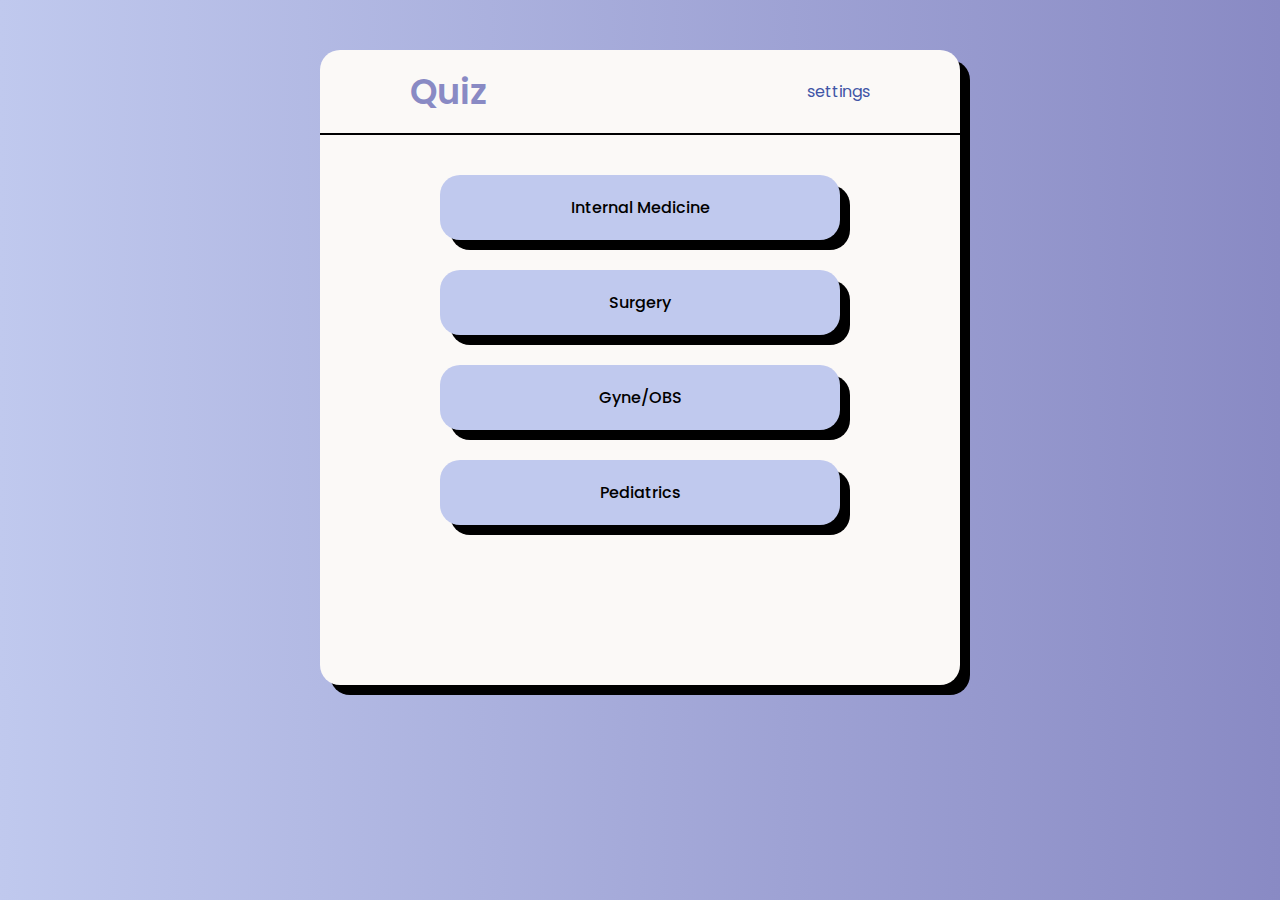
<file: index.html>
<!DOCTYPE html>
<html lang="en">
<head>
    <meta charset="UTF-8">
    <meta name="viewport" content="width=device-width, initial-scale=1.0">
    <title>Quiz Medica</title>
    <link rel="stylesheet" href="main-styles.css">
    <link rel="stylesheet" href="style.css">
    <style>
        main .internal {
            margin-top: 20px;
        }
    </style>
</head>
<body>
    <header>
        <a href="#" class="logo">Quiz</a>
        <a href="#" class="settings">settings</a>
    </header>

    <main>
        <a href="MCQs or SAQs/Internal.html" class="internal">Internal Medicine</a>
        <a href="MCQs or SAQs/Surgery.html" class="surgery">Surgery</a>
        <a href="MCQs or SAQs/Gyne-OBS.html" class="gyne">Gyne/OBS</a>
        <a href="MCQs or SAQs/Pediatrics.html" class="pediat">Pediatrics</a>
    </main>
</body>
</html>
</file>
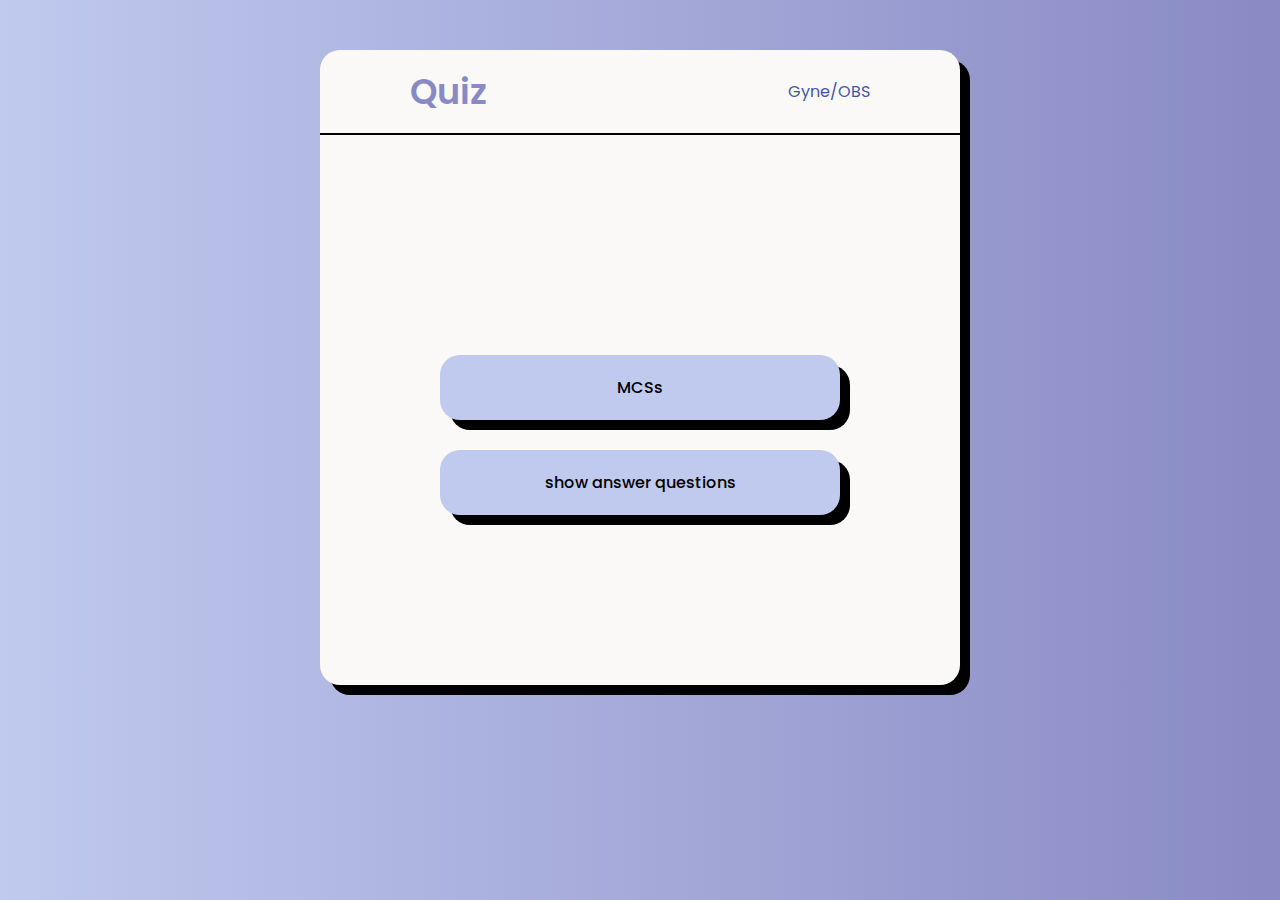
<file: MCQs or SAQs/Gyne-OBS.html>
<!DOCTYPE html>
<html lang="en">
<head>
    <meta charset="UTF-8">
    <meta name="viewport" content="width=device-width, initial-scale=1.0">
    <title>Quiz Medica</title>
    <link rel="stylesheet" href="../main-styles.css">
    <link rel="stylesheet" href="../style.css">
    <link rel="stylesheet" href="mini.css">
</head>
<body>
    <header>
        <a href="../index.html" class="logo">Quiz</a>
        <a href="#" class="settings">Gyne/OBS</a>
    </header>

    <main>
        <a href="../MCQs/MCQs.html" class="msq">MCSs</a>
        <a href="../SAQs/SAQs.html" class="saq">show answer questions</a>
    </main>
</body>
</html>
</file>
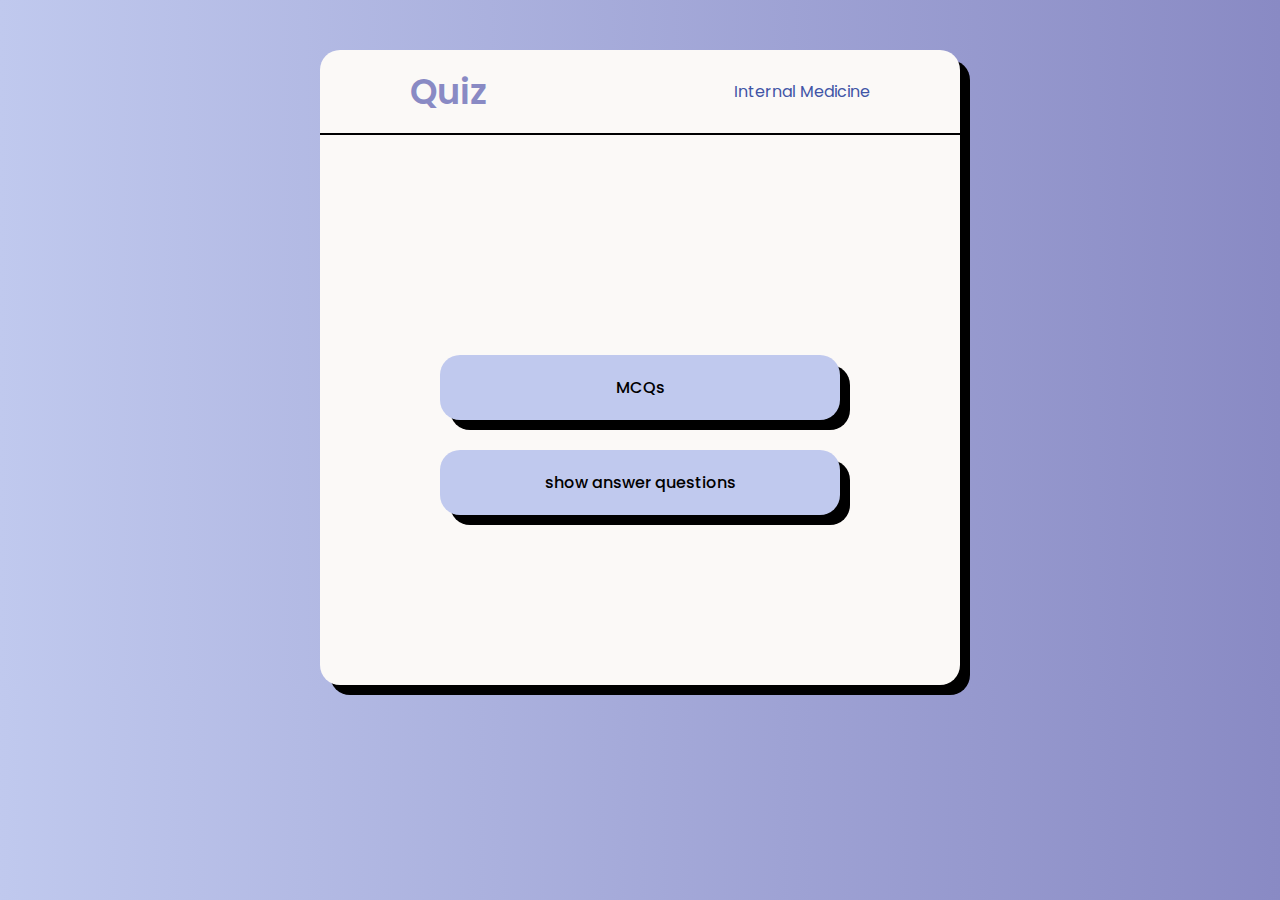
<file: MCQs or SAQs/Internal.html>
<!DOCTYPE html>
<html lang="en">
<head>
    <meta charset="UTF-8">
    <meta name="viewport" content="width=device-width, initial-scale=1.0">
    <title>Quiz Medica</title>
    <link rel="stylesheet" href="../main-styles.css">
    <link rel="stylesheet" href="../style.css">
    <link rel="stylesheet" href="mini.css">
</head>
<body>
    <header>
        <a href="../index.html" class="logo">Quiz</a>
        <a href="#" class="settings">Internal Medicine</a>
    </header>

    <main>
        <a href="../MCQs/MCQs.html" class="msq">MCQs</a>
        <a href="../SAQs/SAQs.html" class="saq">show answer questions</a>
    </main>
</body>
</html>
</file>
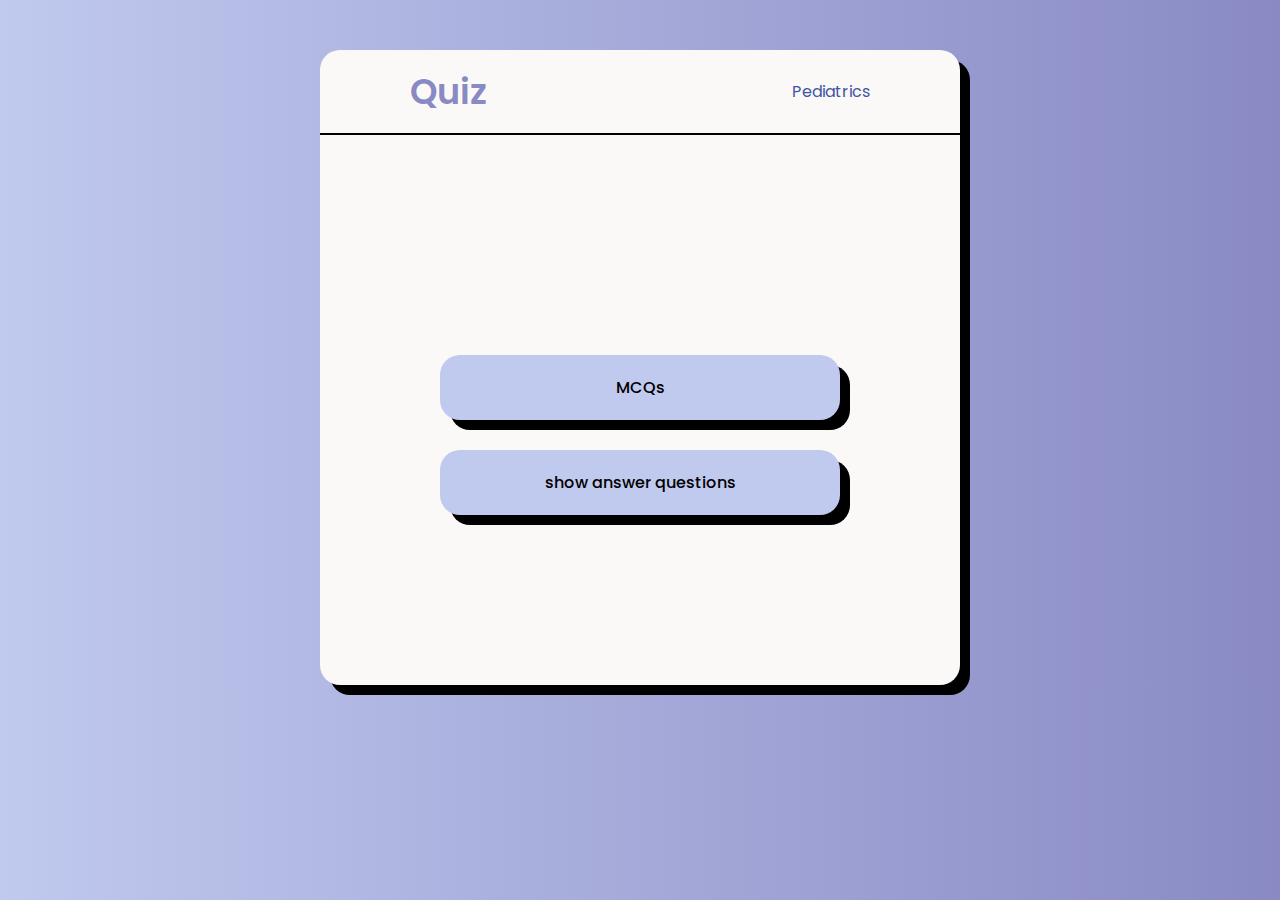
<file: MCQs or SAQs/Pediatrics.html>
<!DOCTYPE html>
<html lang="en">
<head>
    <meta charset="UTF-8">
    <meta name="viewport" content="width=device-width, initial-scale=1.0">
    <title>Quiz Medica</title>
    <link rel="stylesheet" href="../main-styles.css">
    <link rel="stylesheet" href="../style.css">
    <link rel="stylesheet" href="mini.css">
</head>
<body>
    <header>
        <a href="../index.html" class="logo">Quiz</a>
        <a href="#" class="settings">Pediatrics</a>
    </header>

    <main>
        <a href="../MCQs/MCQs.html" class="msq">MCQs</a>
        <a href="../SAQs/SAQs.html" class="saq">show answer questions</a>
    </main>
</body>
</html>
</file>
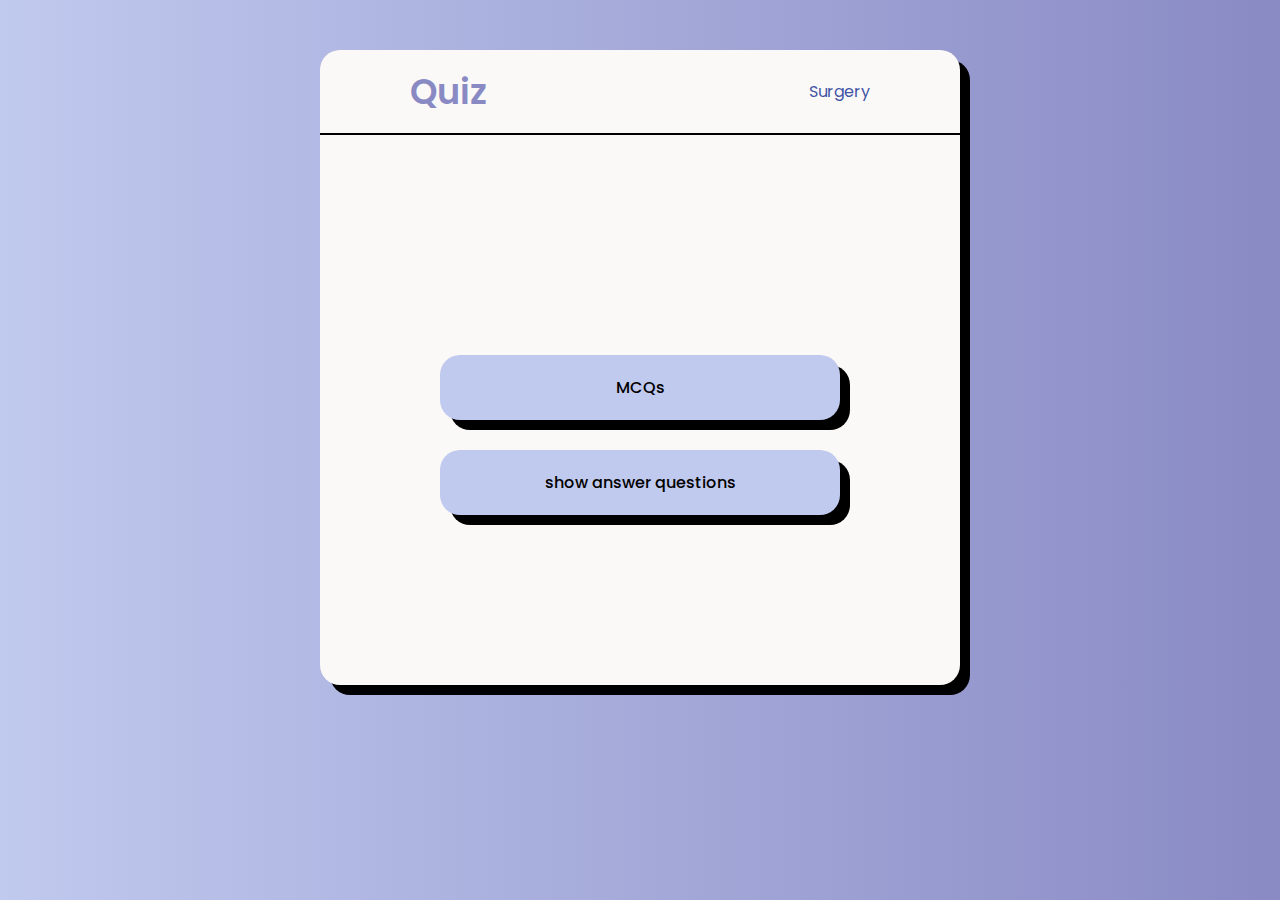
<file: MCQs or SAQs/Surgery.html>
<!DOCTYPE html>
<html lang="en">
<head>
    <meta charset="UTF-8">
    <meta name="viewport" content="width=device-width, initial-scale=1.0">
    <title>Quiz Medica</title>
    <link rel="stylesheet" href="../main-styles.css">
    <link rel="stylesheet" href="../style.css">
    <link rel="stylesheet" href="mini.css">
</head>
<body>
    <header>
        <a href="../index.html" class="logo">Quiz</a>
        <a href="#" class="settings">Surgery</a>
    </header>

    <main>
        <a href="../MCQs/MCQs.html" class="msq">MCQs</a>
        <a href="../SAQs/SAQs.html" class="saq">show answer questions</a>
    </main>
</body>
</html>
</file>
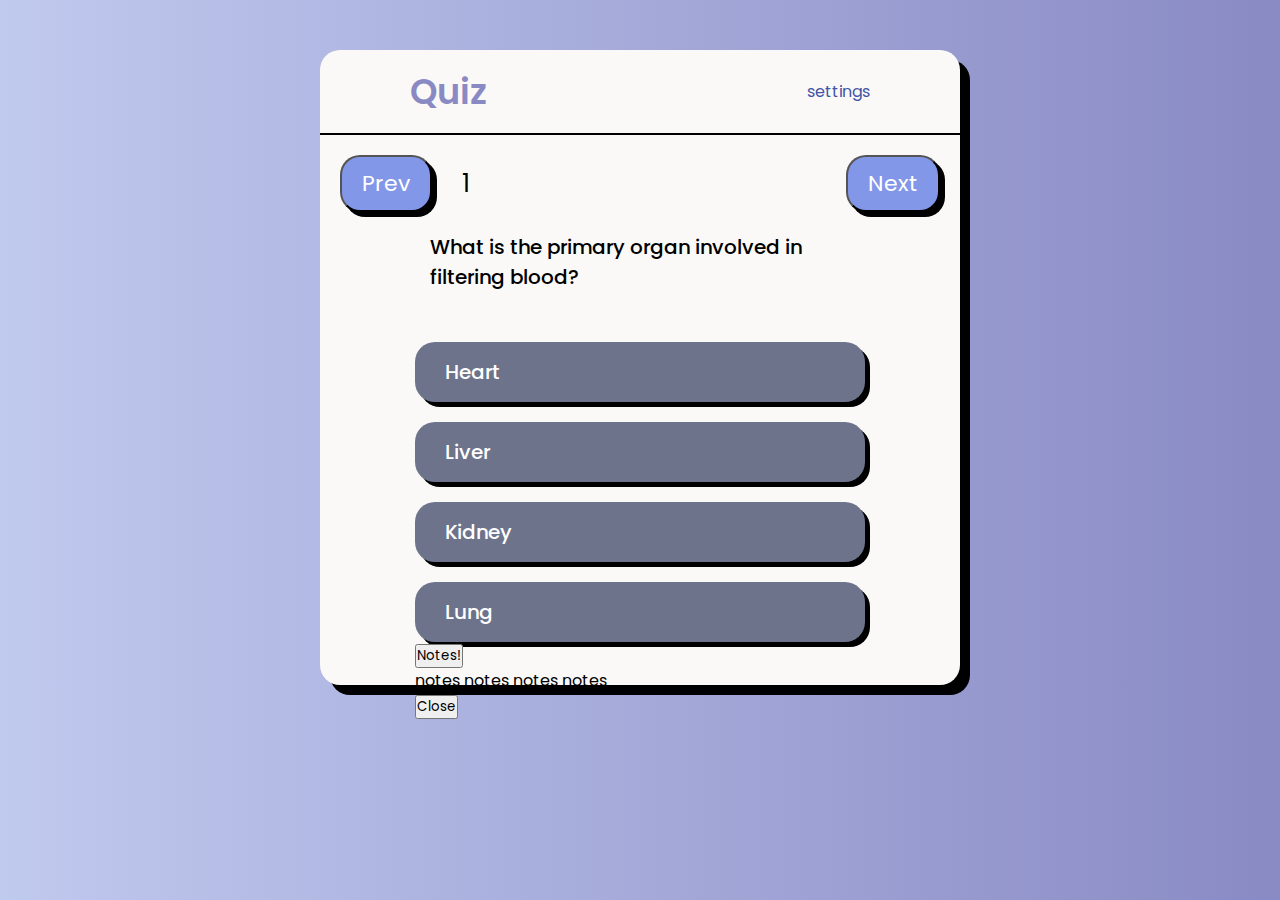
<file: MCQs/MCQs.html>
<!DOCTYPE html>
<html lang="en">
<head>
    <meta charset="UTF-8">
    <meta name="viewport" content="width=device-width, initial-scale=1.0">
    <title>Quiz Medica</title>
    <link rel="stylesheet" href="../main-styles.css">
    <link rel="stylesheet" href="MCQs-style.css">
</head>
<body>
    <header>
        <a href="../index.html" class="logo">Quiz</a>
        <a href="#" class="settings">settings</a>
    </header>

    <main>
        <div class="Qs-buttons">
            <div>
                <button id="prevButton">Prev</button>
                <p id="Q-number"></p>
            </div>
            <button id="nextButton">Next</button>
        </div>
        <article>
            <p id="question">questions questions questions questions questions questions questions questions questions questions
                questions questions questions questions questions
            </p>
        </article>
        <div class="answering">
            <section>
                <ul id="options">
                </ul>
            </section>
            <div class="Notes">
                <button id="openNotes">Notes!</button>
                <div class="panel" id="panel">
                    <div class="panelContent">
                        <p id="note">notes notes notes notes</p>
                        <button id="closeNotes">Close</button>
                    </div>
                </div>
            </div>
        </div>
    </main>
    <script src="MCQs.js"></script>
</body>
</html>
</file>
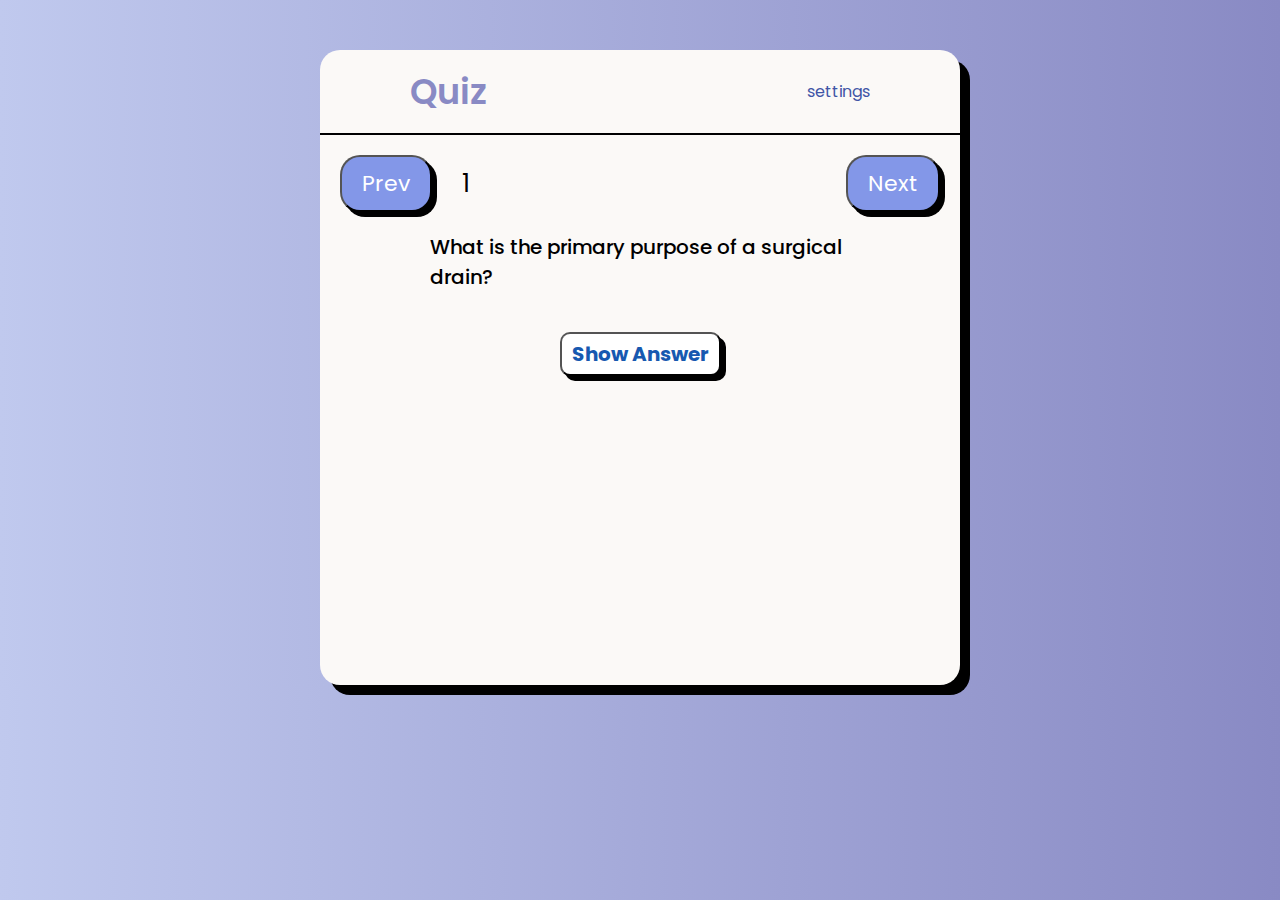
<file: SAQs/SAQs.html>
<!DOCTYPE html>
<html lang="en">
<head>
    <meta charset="UTF-8">
    <meta name="viewport" content="width=device-width, initial-scale=1.0">
    <title>Quiz Medica</title>
    <link rel="stylesheet" href="../main-styles.css">
    <link rel="stylesheet" href="SAQs-style.css">
</head>
<body>
    <header>
        <a href="../index.html" class="logo">Quiz</a>
        <a href="#" class="settings">settings</a>
    </header>

    <main>
        <div class="Qs-buttons">
            <div>
                <button id="prevButton">Prev</button>
                <p id="Q-number"></p>
            </div>
            <button id="nextButton">Next</button>
        </div>
        <article>
            <p id="question">questions questions questions questions questions questions questions questions questions questions
                questions questions questions questions questions
            </p>
        </article>
        <div class="answer">
            <button id="show-ans">Show Answer</button>
            <p id="answer"></p>
        </div>
    </main>
    <script src="SAQs.js"></script>
</body>
</html>
</file>
<file: main-styles.css>
@import url('https://fonts.googleapis.com/css2?family=Poppins:ital,wght@0,100;0,200;0,300;0,400;0,500;0,600;0,700;0,800;0,900;1,100;1,200;1,300;1,400;1,500;1,600;1,700;1,800;1,900&display=swap');
/*css resetting*/
* {
    font-family: "Poppins", sans-serif;
    margin: 0;
    padding: 0;
    box-sizing: border-box;
}

html {
    scroll-behavior: smooth;
    background: linear-gradient(to right ,rgb(192, 201, 238), rgb(137, 138, 196));
}

body {
    width: 100%;
    display: flex;
    justify-content: center;
    flex-direction: column;
    padding-top: 50px;
}

/* header */
header {
    width: 50%;
    background-color: rgb(251, 249, 247);
    display: flex;
    justify-content: space-between;
    align-self: center;
    padding: 15px 90px;
    border-radius: 20px 20px 0 0;
    border-bottom: 2px solid black;
    box-shadow: 10px 10px black;
}

.logo {
    color: rgb(137, 138, 196);
    text-decoration: none;
    font-size: 35px;
    font-weight: 600;
}

.settings {
    display: flex;
    justify-content: center;
    align-items: center;
    text-decoration: none;
    color: rgb(65, 85, 166);
}

.logo .settings:hover {
    color: rgb(121, 134, 188);
}

main {
    width: 50%;
    background-color: rgb(251, 249, 247);
    display: flex;
    flex-direction: column;
    align-self: center;
    align-items: center;
    padding-top: 20px;
    border-radius: 0 0 20px 20px;
    box-shadow: 10px 10px black;
    min-height: 550px;
    max-height: 550px;

}
</file>
<file: style.css>
main a {
    display: flex;
    align-items: center;
    justify-content: center;
    background-color: rgb(192, 201, 238);
    border-radius: 20px;
    padding: 20px 60px;
    margin-top: 30px;
    color: black;
    text-decoration: none;
    font-weight: 500;
    box-shadow: 10px 10px black;
    width: 400px;
    transition: 0.7s ease;
}

main a:hover {
    transform: scale(1.05);
    cursor: pointer;
}
</file>
<file: MCQs or SAQs/mini.css>
main {
    justify-content: center;
}
</file>
<file: MCQs/MCQs-style.css>
main {
    padding: 20px 20px 30px 20px;
}

.Qs-buttons {
    display: flex;
    justify-content: space-between;
    align-items: center;
    width: 100%;
}

.Qs-buttons div {
    display: flex;
    align-items: center;
}

.Qs-buttons button {
    color: rgb(255, 255, 255);
    background-color: rgb(131, 151, 232);
    font-size: 22px;
    padding: 10px 20px;
    border-radius: 20px;
    transition: 0.5s;
    box-shadow: 5px 5px black;
}

.Qs-buttons button:hover{
    transform: scale(1.03);
    color: rgb(0, 0, 0);
}

#Q-number {
    color: black;
    font-size: 25px;
    margin-left: 30px;
}

article {
    margin-top: 20px;
    width: 70%;
    align-items: center;
    justify-content: center;
}

article p {
    font-size: 20px;
    font-weight: 500;
}

section {
    margin-top: 30px;
    display: flex;
    flex-direction: column;
}

section ul li {
    display: flex;
    justify-content: left;
    align-items: center;
    min-width: 450px;
    margin-top: 20px;
    background-color: rgb(109, 115, 139);
    padding: 15px 30px;
    border-radius: 20px;
    color: rgb(255, 255, 255);
    font-size: 20px;
    font-weight: 500;
    transition: 0.5s;
    box-shadow: 5px 5px black;
}

section ul li:hover {
    transform: scale(1.02);
    cursor: pointer;
}
</file>
<file: SAQs/SAQs-style.css>
main {
    padding: 20px 20px 30px 20px;
}

.Qs-buttons {
    display: flex;
    justify-content: space-between;
    align-items: center;
    width: 100%;
}

.Qs-buttons div {
    display: flex;
    align-items: center;
}

.Qs-buttons button {
    color: rgb(255, 255, 255);
    background-color: rgb(131, 151, 232);
    font-size: 22px;
    padding: 10px 20px;
    border-radius: 20px;
    transition: 0.5s;
    box-shadow: 5px 5px black;
}

.Qs-buttons button:hover{
    transform: scale(1.03);
    color: rgb(0, 0, 0);
}

#Q-number {
    color: black;
    font-size: 25px;
    margin-left: 30px;
}

article {
    margin-top: 20px;
    width: 70%;
    align-items: center;
    justify-content: center;
}

article p {
    font-size: 20px;
    font-weight: 500;
}

.answer {
    display: flex;
    justify-content: center;
    align-items: center;
    flex-direction: column;
    margin-top: 40px;
}

#show-ans {
    color: rgb(23, 89, 176);
    font-weight: 700;
    font-size: 20px;
    background-color: rgb(255, 255, 255);
    padding: 5px 10px 5px 10px;
    border-radius: 10px;
    box-shadow: 5px 5px black;
        transition: 0.5s;
}

#show-ans:hover{
    transform: scale(1.03);
    color: rgb(0, 0, 0);
}

#answer {
    margin-top: 20px;
    align-items: center;
    justify-content: center;
}
</file>
